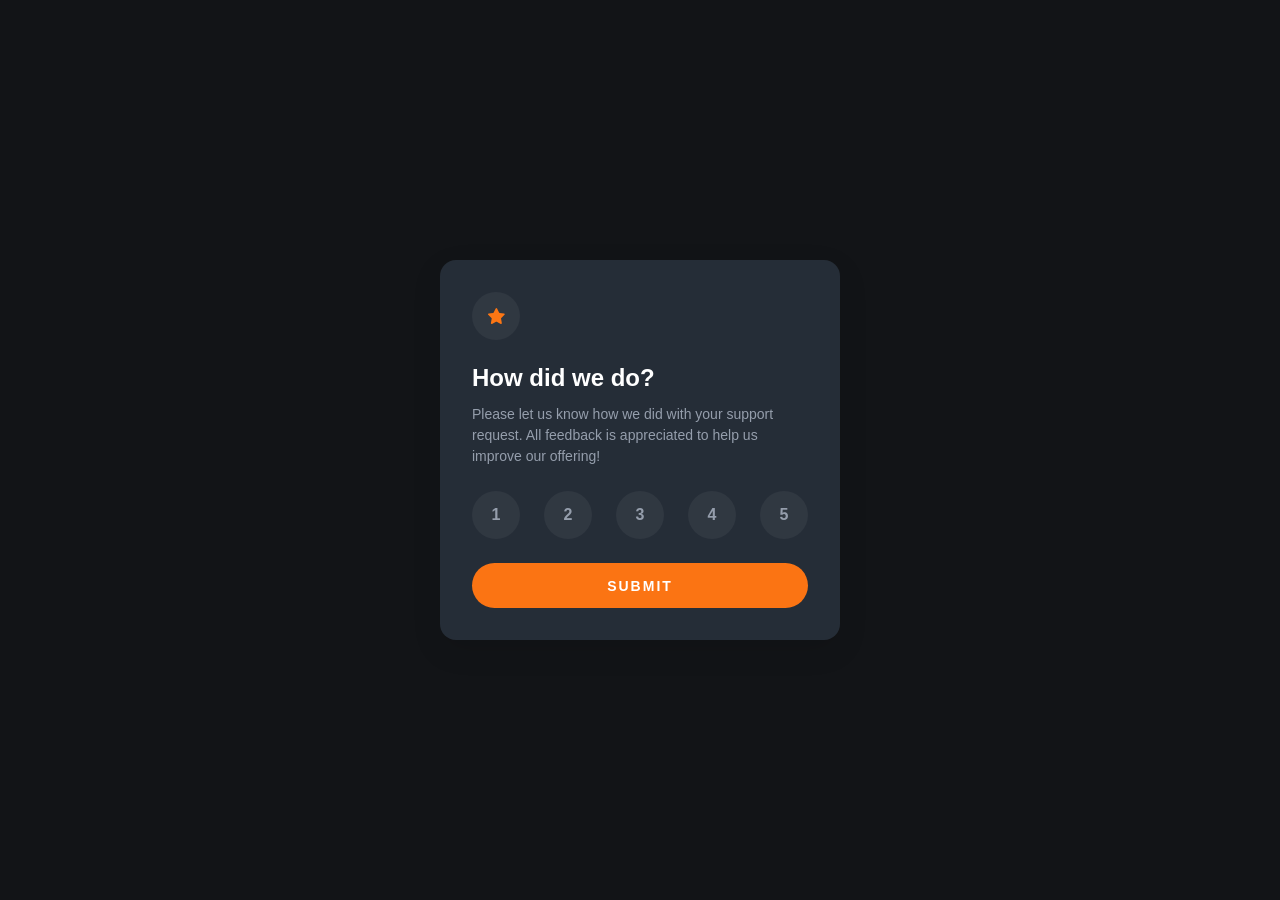
<file: index.html>
<!DOCTYPE html>
<html lang="en">
<head>
  <meta charset="UTF-8">
  <meta name="viewport" content="width=device-width, initial-scale=1.0">
  <link rel="icon" type="image/png" sizes="32x32" href="./images/favicon-32x32.png">
  <title>Frontend Mentor | Interactive rating component</title>
  <link rel="stylesheet" href="style.css">
</head>
<body>

  <!-- Rating State Card -->
  <main class="rating-card" id="rating-state">
    <div class="icon-star">
      <img src="./images/icon-star.svg" alt="star icon">
    </div>
    
    <h2>How did we do?</h2>
    <p>Please let us know how we did with your support request. All feedback is appreciated to help us improve our offering!</p>

    <div class="rating-group">
      <button type="button" class="rating-btn">1</button>
      <button type="button" class="rating-btn">2</button>
      <button type="button" class="rating-btn">3</button>
      <button type="button" class="rating-btn">4</button>
      <button type="button" class="rating-btn">5</button>
    </div>

    <!-- Added ID and Class -->
    <button type="button" class="submit-btn" id="submit-btn">SUBMIT</button>
  </main>

  <!-- Thank You State Card -->
  <section class="rating-card thank-you-card hidden" id="thank-you-state">
    <img src="./images/illustration-thank-you.svg" alt="Thank you illustration" class="thank-you-img">
    
    <div class="selected-badge">
      You selected <span id="selected-rating">0</span> out of 5
    </div>

    <h2>Thank you!</h2>
    <p>We appreciate you taking the time to give a rating. If you ever need more support, don’t hesitate to get in touch!</p>
  </section>

  <script src="script.js"></script>
</body>
</html>
</file>
<file: style.css>
:root {
  --orange: hsl(25, 97%, 53%);
  --white: hsl(0, 0%, 100%);
  --light-grey: hsl(217, 12%, 63%);
  --dark-blue: hsl(213, 19%, 18%);
  --very-dark-blue: hsl(216, 12%, 8%);
}

* {
  margin: 0;
  padding: 0;
  box-sizing: border-box;
}

body {
  font-family: sans-serif;
  font-size: 16px;
  background-color: var(--very-dark-blue);
  display: flex;
  justify-content: center;
  align-items: center;
  min-height: 100vh;
}

.rating-card {
  background-color: var(--dark-blue);
  color: white;
  width: 100%;
  max-width: 400px;
  border-radius: 16px;
  padding: 32px;
  box-shadow: 0 10px 30px rgba(0, 0, 0, 0.1);
  
}

.icon-star {
  width: 48px;
  height: 48px;
  border-radius: 50%;
  background-color: rgba(255, 255, 255, 0.05);
  display: flex;
  justify-content: center;
  align-items: center;
  margin-bottom: 24px;
}

h2 {
  margin-bottom: 12px;
}

p {
  color: var(--light-grey);
  font-size: 14px;
  line-height: 1.5;
}

.rating-group {
  display: flex;
  justify-content: space-between;
  margin: 24px 0;
}

.rating-btn {
  width: 48px;
  height: 48px;
  border-radius: 50%;
  border: none;
  background-color: rgba(255, 255, 255, 0.05);
  color: var(--light-grey);
  font-weight: 700;
  font-size: 16px;
  cursor: pointer;
  display: flex;
  justify-content: center;
  align-items: center;
  transition: all 0.2s ease-in-out;
}

.rating-btn:hover {
  background-color: var(--orange);
  color: var(--white);
}

.rating-btn.active {
  background-color: var(--light-grey);
  color: var(--white);
}
.submit-btn {
  background-color: var(--orange);
  color: var(--white);
  border-radius: 24px;
  width: 100%;
  height: 45px;
  display: flex;
  align-items: center;
  justify-content: center;
  border: none;
  font-size: 14px;
  font-weight: 700;
  letter-spacing: 2px;
  cursor: pointer;
  transition: all 0.2s ease-in-out;
}

.submit-btn:hover {
  background-color: var(--white);
  color: var(--orange);
}

.thank-you-card {
  display: flex;
  flex-direction: column;
  align-items: center;
  text-align: center;
}

.thank-you-img {
  margin-bottom: 24px;
}

.selected-badge {
  background-color: rgba(255, 255, 255, 0.05);
  color: var(--orange);
  padding: 6px 20px;
  border-radius: 22px;
  font-size: 14px;
  margin-bottom: 24px;
}

.hidden {
  display: none !important;
}
</file>
